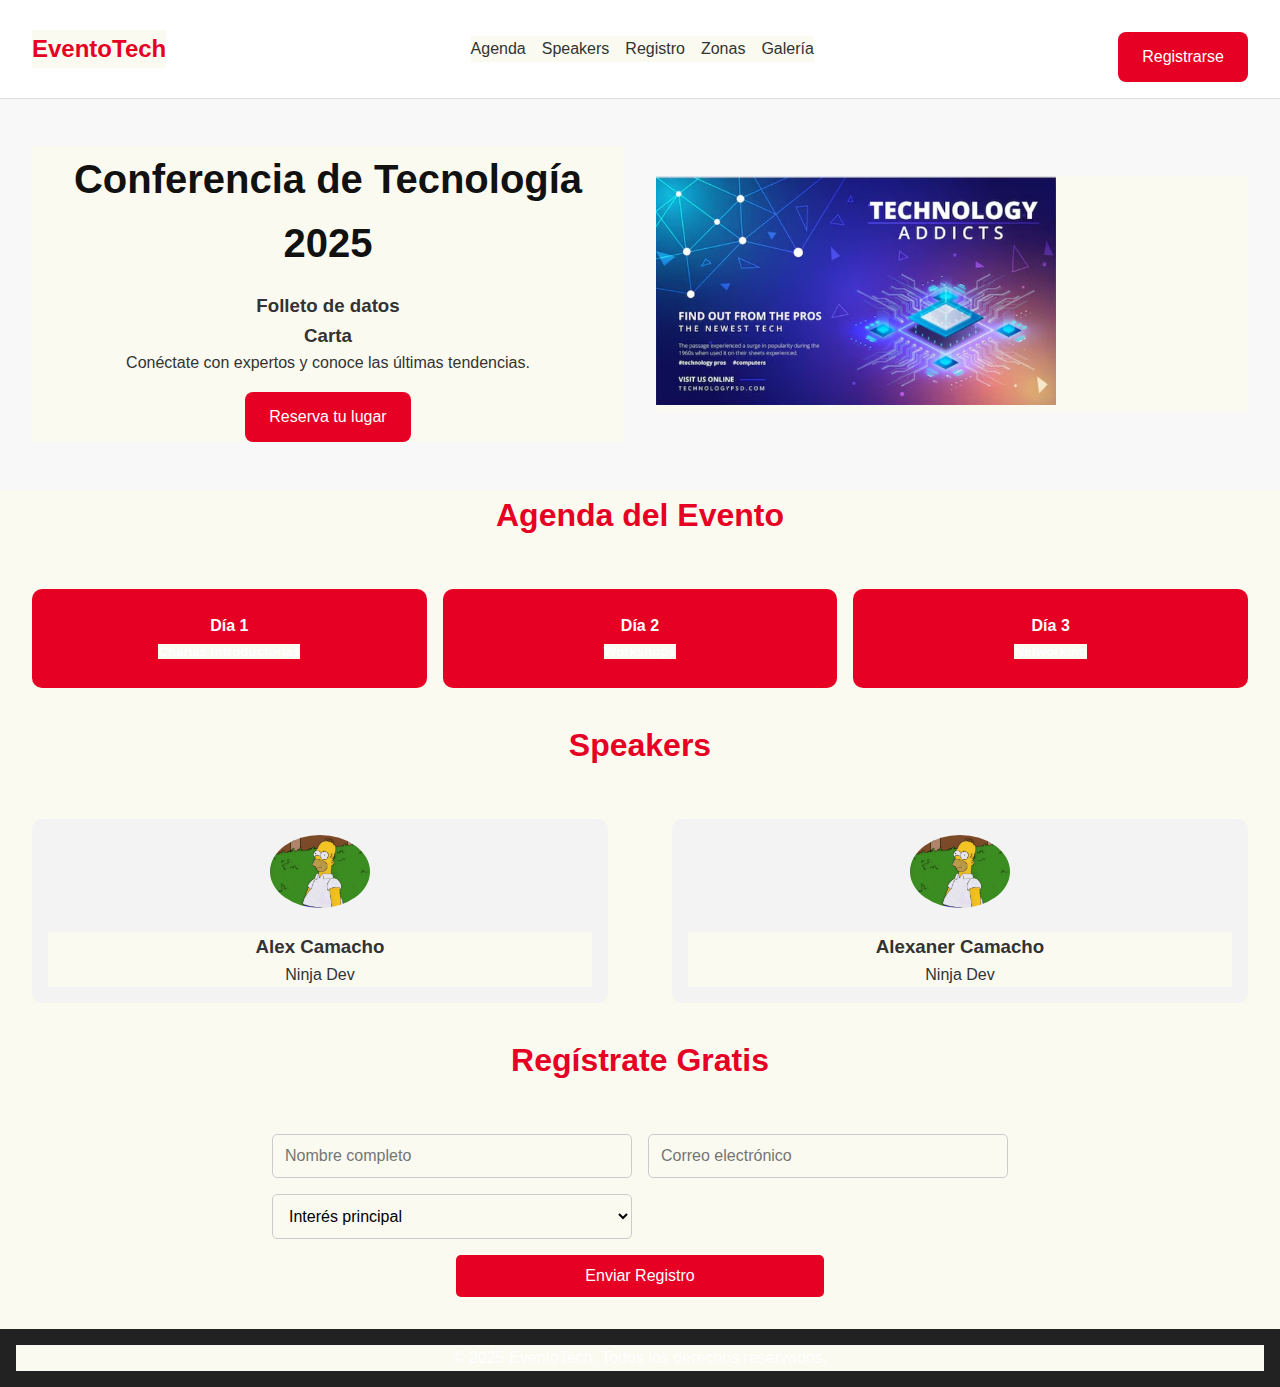
<file: index.html>
<!DOCTYPE html>
<html lang="es">
<head>
  <meta charset="UTF-8" />
  <meta name="viewport" content="width=device-width, initial-scale=1.0" />
  <title>Evento Tech 2025</title>
  <link rel="stylesheet" href="style.css" />
</head>
<body>
  <header>
    <nav class="navbar">
      <h1 class="logo">EventoTech</h1>
      <ul class="menu">
        <li><a href="#agenda">Agenda</a></li>
        <li><a href="#speakers">Speakers</a></li>
        <li><a href="#registro">Registro</a></li>
        <li><a href="zones.html">Zonas</a></li>
        <li><a href="gallery.html">Galería</a></li>
      </ul>
      <a href="#registro" class="btn-cta">Registrarse</a>
    </nav>
  </header>

  <section class="hero">
    <div class="hero-text">
      <h2>Conferencia de Tecnología 2025</h2>
      <h3>Folleto de datos</h3>
      <h3>Carta</h3>
      <p>Conéctate con expertos y conoce las últimas tendencias.</p>
      <a href="#registro" class="btn-primary">Reserva tu lugar</a>
    </div>
    <div class="hero-img">
      <img src="./assets/tech-illustration.png" alt="Ilustración Tech" />
    </div>
  </section>

  <section class="agenda" id="agenda">
    <h2>Agenda del Evento</h2>
    <div class="agenda-grid">
      <div class="dia dia1">Día 1<br><small>Charlas introductorias</small></div>
      <div class="dia dia2">Día 2<br><small>Workshops</small></div>
      <div class="dia dia3">Día 3<br><small>Networking</small></div>
    </div>
  </section>

  <section class="speakers" id="speakers">
    <h2>Speakers</h2>
    <div class="speakers-container">
    <div class="speakers-grid">
      <div class="speaker">
        <img src="./assets/speaker1.webp" alt="Speaker 1" />
        <h3>Alex Camacho</h3>
        <p>Ninja Dev</p>
      </div>
    </div>
    <div class="speakers-grid">
      <div class="speaker">
        <img src="./assets/speaker1.webp" alt="Speaker 1" />
        <h3>Alexaner Camacho</h3>
        <p>Ninja Dev</p>
      </div>
    </div>
  </div>
  </section>

  <section class="registro" id="registro">
    <h2>Regístrate Gratis</h2>
    <form class="form-grid">
      <input type="text" placeholder="Nombre completo" required />
      <input type="email" placeholder="Correo electrónico" required />
      <select required>
        <option value="">Interés principal</option>
        <option>Frontend</option>
        <option>Backend</option>
        <option>IA</option>
      </select>
      <button type="submit">Enviar Registro</button>
    </form>
  </section>

  <footer>

    <p>&copy; 2025 EventoTech. Todos los derechos reservados.</p>
  </footer>
</body>
</html>
</file>
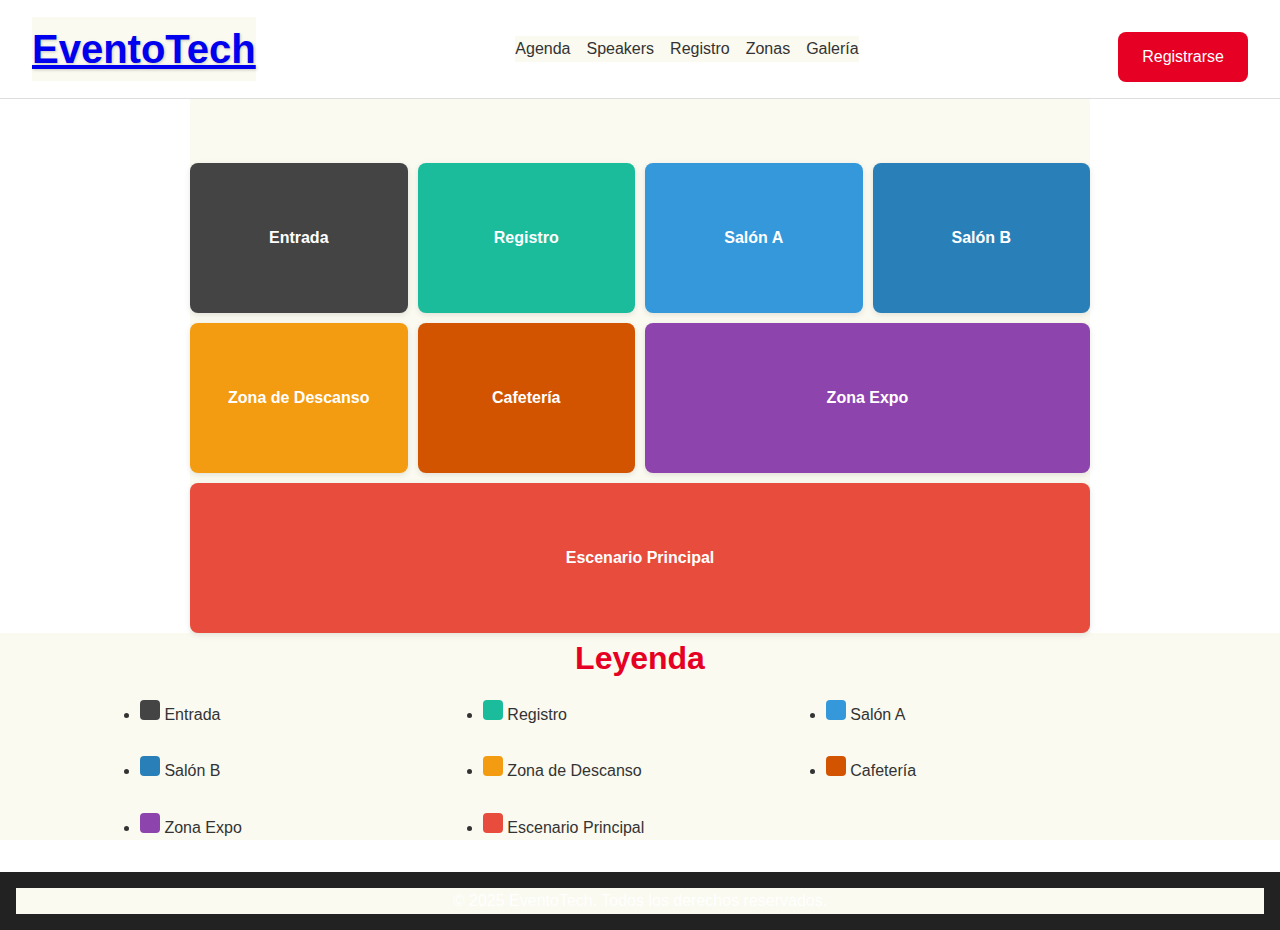
<file: zones.html>
<!DOCTYPE html>
<html lang="es">
  <head>
    <meta charset="UTF-8" />
    <meta name="viewport" content="width=device-width, initial-scale=1.0" />
    <title>Mapa del Evento</title>
    <link rel="stylesheet" href="./style/zones.css" />
    <link rel="stylesheet" href="./style.css" />
    <link rel="stylesheet" href="./gallery.css" />
  </head>
  <body>
    <header>
      <nav class="navbar">
        <h1 class=""><a href="index.html">EventoTech</a></h1>
        <ul class="menu">
          <li><a href="#agenda">Agenda</a></li>
          <li><a href="#speakers">Speakers</a></li>
          <li><a href="#registro">Registro</a></li>
          <li><a href="zones.html">Zonas</a></li>
          <li><a href="gallery.html">Galería</a></li>
        </ul>
        <a href="#registro" class="btn-cta">Registrarse</a>
      </nav>
    </header>

    <main class="mapa-container">
      <div class="zona entrada">Entrada</div>
      <div class="zona registro">Registro</div>
      <div class="zona salon1">Salón A</div>
      <div class="zona salon2">Salón B</div>
      <div class="zona descanso">Zona de Descanso</div>
      <div class="zona cafeteria">Cafetería</div>
      <div class="zona expo">Zona Expo</div>
      <div class="zona escenario">Escenario Principal</div>
    </main>
  
    <section class="flip-scale-down-hor">
      <h2>Leyenda</h2>
      <ul class="photos">
        <li><span class="color entrada"></span> Entrada</li>
        <li><span class="color registro"></span> Registro</li>
        <li><span class="color salon1"></span> Salón A</li>
        <li><span class="color salon2"></span> Salón B</li>
        <li><span class="color descanso"></span> Zona de Descanso</li>
        <li><span class="color cafeteria"></span> Cafetería</li>
        <li><span class="color expo"></span> Zona Expo</li>
        <li><span class="color escenario"></span> Escenario Principal</li>
      </ul>
    </section>

    <footer>
      <p>&copy; 2025 EventoTech. Todos los derechos reservados.</p>
    </footer>
  </body>
</html>
</file>
<file: style/zones.css>
.mapa-container {
    padding-top: 5%;
    display: grid;
    grid-template-columns: repeat(4, 1fr);
    grid-template-rows: repeat(3, 150px);
    gap: 10px;
    max-width: 900px;
    margin: auto;
    grid-auto-flow: dense;
  }
  
  .zona {
    display: flex;
    align-items: center;
    justify-content: center;
    color: white;
    font-weight: bold;
    border-radius: 8px;
    text-align: center;
  }
  
  /* Ubicaciones avanzadas */
  .entrada { background-color: #444; grid-column: 1; grid-row: 1; }
  .registro { background-color: #1abc9c; grid-column: 2; grid-row: 1; }
  .salon1 { background-color: #3498db; grid-column: 3; grid-row: 1; }
  .salon2 { background-color: #2980b9; grid-column: 4; grid-row: 1; }
  .descanso { background-color: #f39c12; grid-column: 1; grid-row: 2; }
  .cafeteria { background-color: #d35400; grid-column: 2 / 3; grid-row: 2; }
  .expo { background-color: #8e44ad; grid-column: 3 / 5; grid-row: 2; }
  .escenario { background-color: #e74c3c; grid-column: 1 / 5; grid-row: 3; }
  
  /* Leyenda */
  .leyenda {
    max-width: 600px;
    margin: 2rem auto;
    padding: 1rem;
    background-color: white;
    border-radius: 8px;
    box-shadow: 0 2px 6px rgba(0,0,0,0.1);
  }
  
  .leyenda ul {
    list-style: none;
    padding-left: 0;
  }
  
  .leyenda li {
    margin-bottom: 0.5rem;
    display: flex;
    align-items: center;
    gap: 0.5rem;
  }
  
  .color {
    display: inline-block;
    width: 20px;
    height: 20px;
    border-radius: 4px;
  }
  
  .color.entrada { background-color: #444; }
  .color.registro { background-color: #1abc9c; }
  .color.salon1 { background-color: #3498db; }
  .color.salon2 { background-color: #2980b9; }
  .color.descanso { background-color: #f39c12; }
  .color.cafeteria { background-color: #d35400; }
  .color.expo { background-color: #8e44ad; }
  .color.escenario { background-color: #e74c3c; }
  
  @media (max-width: 600px) {
    .mapa-container {
      grid-template-columns: repeat(2, 1fr);
      grid-template-rows: auto;
    }
  }
  
  
  /* Fuentes Google Fonts */
  @import url('https://fonts.googleapis.com/css2?family=Poppins:wght@400;700&display=swap');
  
  body {
    font-family: 'Poppins', sans-serif;
  }
  
  /* Sombra, transiciones y efectos hover */
  .zona {
    transition: transform 0.3s ease, box-shadow 0.3s ease;
    box-shadow: 0 2px 6px rgba(0,0,0,0.1);
  }
  
  .zona:hover {
    transform: scale(1.05);
    box-shadow: 0 4px 12px rgba(0,0,0,0.3);
    cursor: pointer;
  }
  
  /* Leyenda mejora */
  .leyenda li span {
    transition: transform 0.2s ease;
  }
  .leyenda li span:hover {
    transform: rotate(15deg);
  }
  
  /* Encabezado más estilizado */
  header h1 {
    font-size: clamp(1.5rem, 4vw, 2.5rem);
    color: #e74c3c;
    text-shadow: 1px 1px 3px rgba(0,0,0,0.2);
  }
</file>
<file: gallery.css>
.photos {
  display: grid;
  grid-template-columns: repeat(auto-fit, minmax(18rem, 1fr));
  gap: 1.8rem;
  max-width: 1000px;
  margin: 0 auto 2rem;
}

.photos img {
  width: 100%;
  height: auto;
  border-radius: 10px;
  object-fit: cover;
  transition: transform 0.3s ease;
  margin: 0 auto;
}

.photos img:hover {
  transform: scale(1.1);
  box-shadow: 0 0.5rem 1rem #000a;
}

/* .photos li:hover {
  transform: scale(1.1);
  box-shadow: 0 0.5rem 1rem #000a;
} */
</file>
<file: style.css>
/* Reset básico */
* {
  margin: 0;
  padding: 0;
  box-sizing: border-box;
  background: #fafaf0;
}

body {
  font-family: "Segoe UI", sans-serif;
  line-height: 1.6;
  background-color: #fff;
  color: #333;
}

/* Botones reutilizables */
.btn-primary,
.btn-cta {
  background-color: #e60023;
  color: #fff;
  padding: 0.75rem 1.5rem;
  text-decoration: none;
  border-radius: 8px;
  display: inline-block;
  margin-top: 1rem;
}

h2 {
  margin-bottom: 1rem;
  font-size: 2rem;
  color: #e60023;
  text-align: center;
}

/* Header */
.navbar {
  display: flex;
  justify-content: space-between;
  align-items: center;
  padding: 1rem 2rem;
  background-color: #fff;
  border-bottom: 1px solid #ddd;
  position: sticky;
  top: 0;
  z-index: 1000;
}

.logo {
  font-size: 1.5rem;
  font-weight: bold;
  color: #e60023;
}

.menu {
  list-style: none;
  display: flex;
  gap: 1rem;
}

.menu li a {
  text-decoration: none;
  color: #333;
  font-weight: 500;
}

/* Hero */
.hero {
  display: grid;
  grid-template-columns: 1fr 1fr;
  align-items: center;
  padding: 3rem 2rem;
  background-color: #f8f8f8;
  gap: 2rem;
}

.hero-text {
  display: flex;
  flex-direction: column;
  align-items: center;
}

.hero-text h2 {
  font-size: 2.5rem;
  color: #111;
}

.hero-img img {
  width: 100%;
  max-width: 400px;
}

/* Agenda */
.agenda-grid {
  display: grid;
  grid-template-columns: repeat(auto-fit, minmax(200px, 1fr));
  gap: 1rem;
  padding: 2rem;
}

.dia {
  background-color: #e60023;
  color: #fff;
  padding: 1.5rem;
  border-radius: 10px;
  text-align: center;
  font-weight: bold;
}

/* Speakers */
.speakers-grid {
  display: grid;
  grid-template-columns: repeat(auto-fit, minmax(220px, 1fr));
  gap: 2rem;
  padding: 2rem;
}

.speakers-container {
  display: grid;
  grid-template-columns: repeat(auto-fit, minmax(200px, 1fr));
}

.speaker {
  background: #f3f3f3;
  padding: 1rem;
  border-radius: 10px;
  text-align: center;
}

.speaker img {
  width: 100px;
  border-radius: 50%;
  margin-bottom: 1rem;
}

/* Formulario */
.form-grid {
  display: grid;
  grid-template-columns: 1fr 1fr;
  gap: 1rem;
  padding: 2rem;
  max-width: 800px;
  margin: auto;
}

.form-grid input,
.form-grid select,
.form-grid button {
  padding: 0.75rem;
  font-size: 1rem;
  border-radius: 5px;
  border: 1px solid #ccc;
  width: 100%;
  box-sizing: border-box;
}

.form-grid button {
  grid-column: span 2;
  margin: 0 auto;
  width: 50%;
  background-color: #e60023;
  color: white;
  border: none;
  cursor: pointer;
}

/* Footer */
footer {
  background-color: #222;
  color: #fff;
  text-align: center;
  padding: 1rem;
}
</file>
